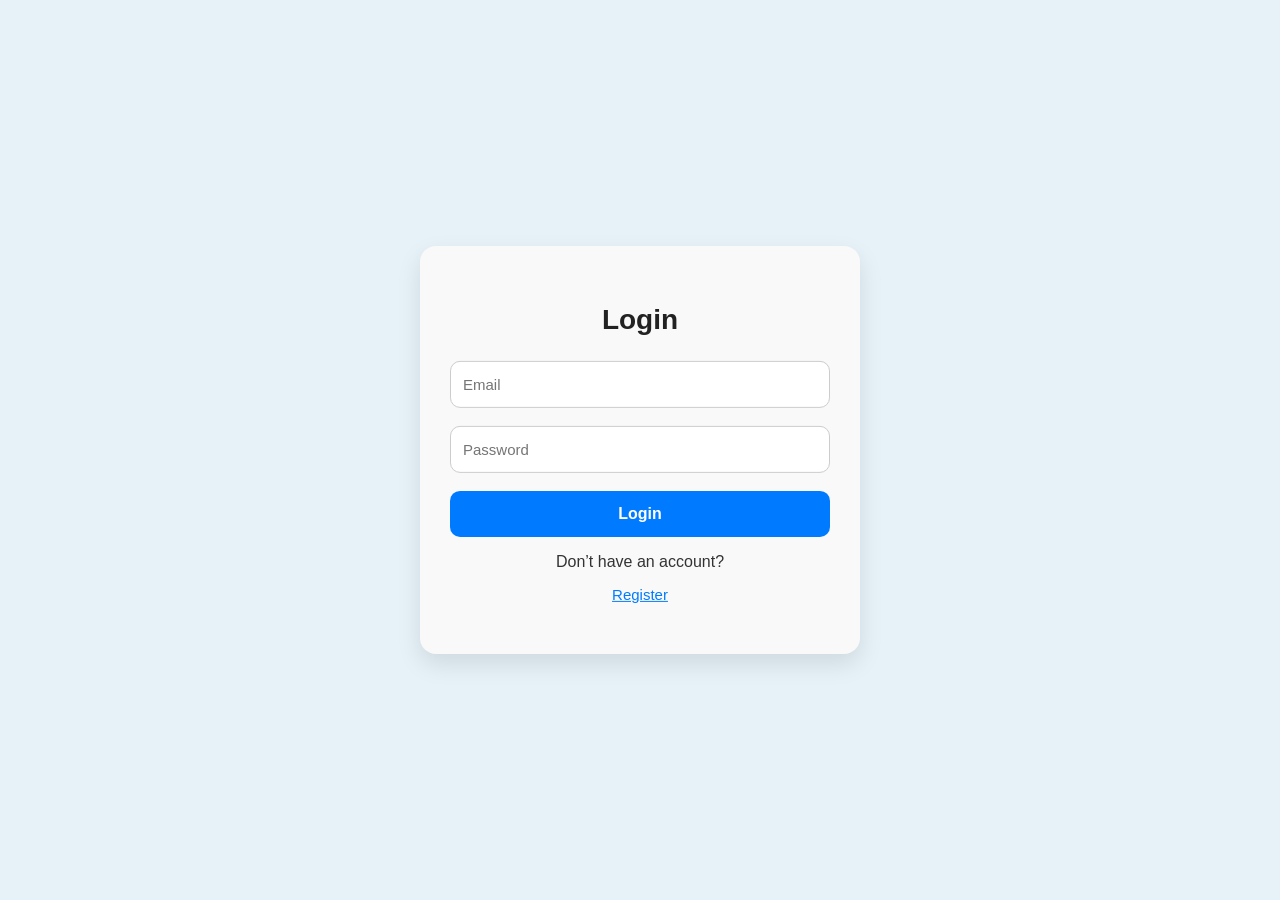
<file: frontend/index.html>
<!DOCTYPE html>
<html>
<head>
  <title>Login - Task Manager</title>
  <link rel="stylesheet" href="style.css">
</head>
<body class="auth-page">
  <div class="auth-container">
    <h2>Login</h2>
    <input id="email" placeholder="Email">
    <input id="password" type="password" placeholder="Password">
    <button onclick="login()">Login</button>
    <p>Don’t have an account? <span class="link" onclick="goRegister()">Register</span></p>
  </div>
  <div class="toast" id="toast"></div>

  <script>
    const API = "http://localhost:8080";

    function showToast(msg){
      const t = document.getElementById("toast");
      t.innerText = msg;
      t.style.display = "block";
      setTimeout(()=>t.style.display="none",3000);
    }

    async function login(){
      const email = document.getElementById("email").value.trim();
      const password = document.getElementById("password").value.trim();
      if(!email || !password) return showToast("Enter all fields");

      try {
        const res = await fetch(`${API}/login`,{
          method:"POST",
          headers:{"Content-Type":"application/json"},
          body: JSON.stringify({email,password})
        });

        if(res.ok){
          const data = await res.json();
          localStorage.setItem("token", data.token);
          showToast("Login successful!");
          setTimeout(()=>window.location="dashboard.html",1000);
        } else {
          const err = await res.json();
          showToast(err.message || "Login failed");
        }
      } catch(e){
        showToast("Login failed");
        console.error(e);
      }
    }

    function goRegister(){ window.location="register.html"; }
  </script>
</body>
</html>
</file>
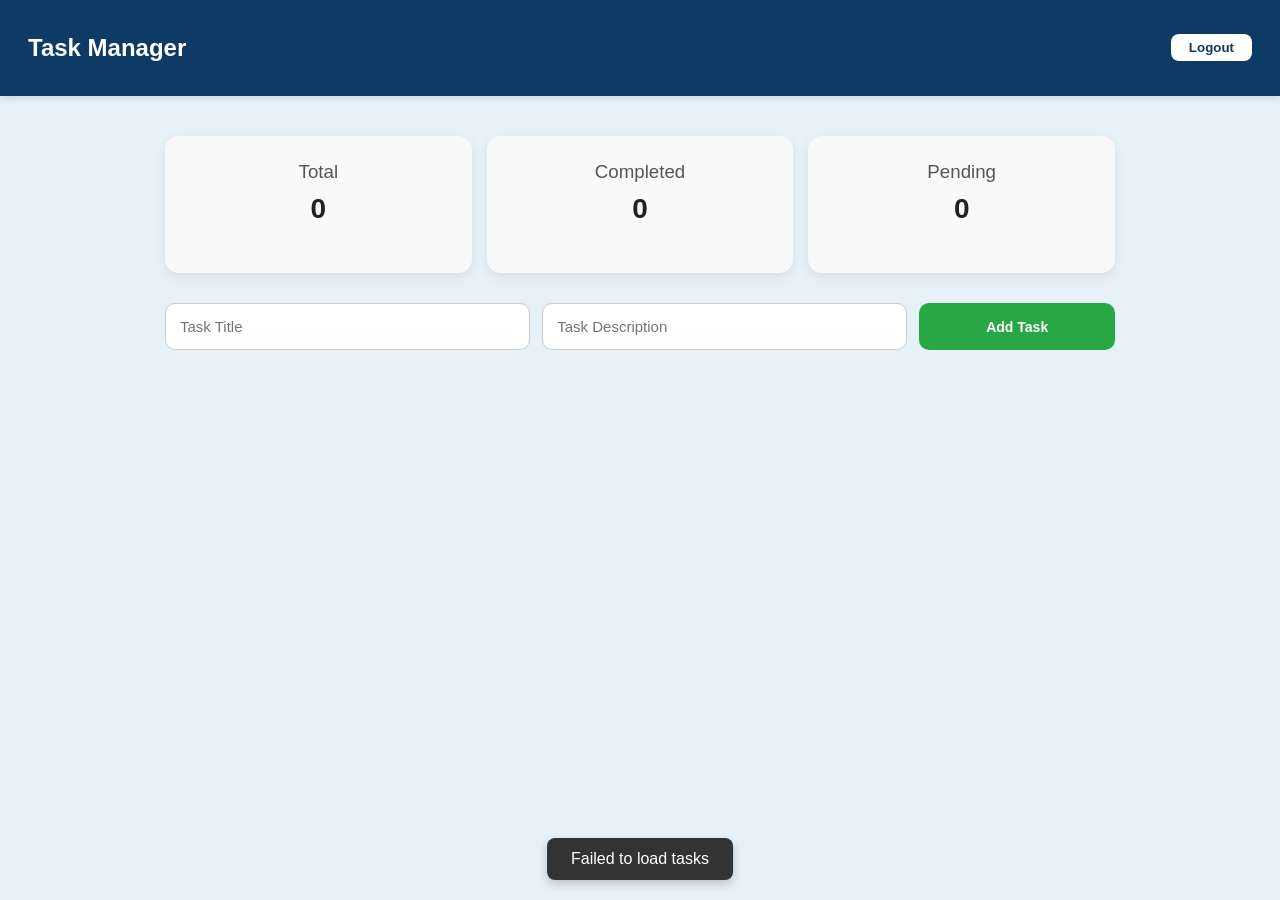
<file: frontend/dashboard.html>
<!DOCTYPE html>
<html>
<head>
  <title>Dashboard - Task Manager</title>
  <link rel="stylesheet" href="style.css">
</head>
<body onload="loadTasks()">
  <div class="navbar">
    <h2>Task Manager</h2>
    <button class="logout-btn" onclick="logout()">Logout</button>
  </div>

  <div class="container">
    <div class="stats">
      <div class="stat-card"><h3>Total</h3><h2 id="totalCount">0</h2></div>
      <div class="stat-card"><h3>Completed</h3><h2 id="completedCount">0</h2></div>
      <div class="stat-card"><h3>Pending</h3><h2 id="pendingCount">0</h2></div>
    </div>

    <div class="task-form">
      <input id="title" placeholder="Task Title">
      <input id="desc" placeholder="Task Description">
      <button onclick="createTask()">Add Task</button>
    </div>

    <div id="tasks"></div>
  </div>

  <div class="modal" id="editModal">
    <div class="modal-content">
      <h3>Edit Task</h3>
      <input id="editTitle" placeholder="Title">
      <textarea id="editDesc" placeholder="Description"></textarea>
      <button onclick="saveEdit()">Save</button>
    </div>
  </div>

  <div class="toast" id="toast"></div>
  <script src="script.js"></script>
</body>
</html>
</file>
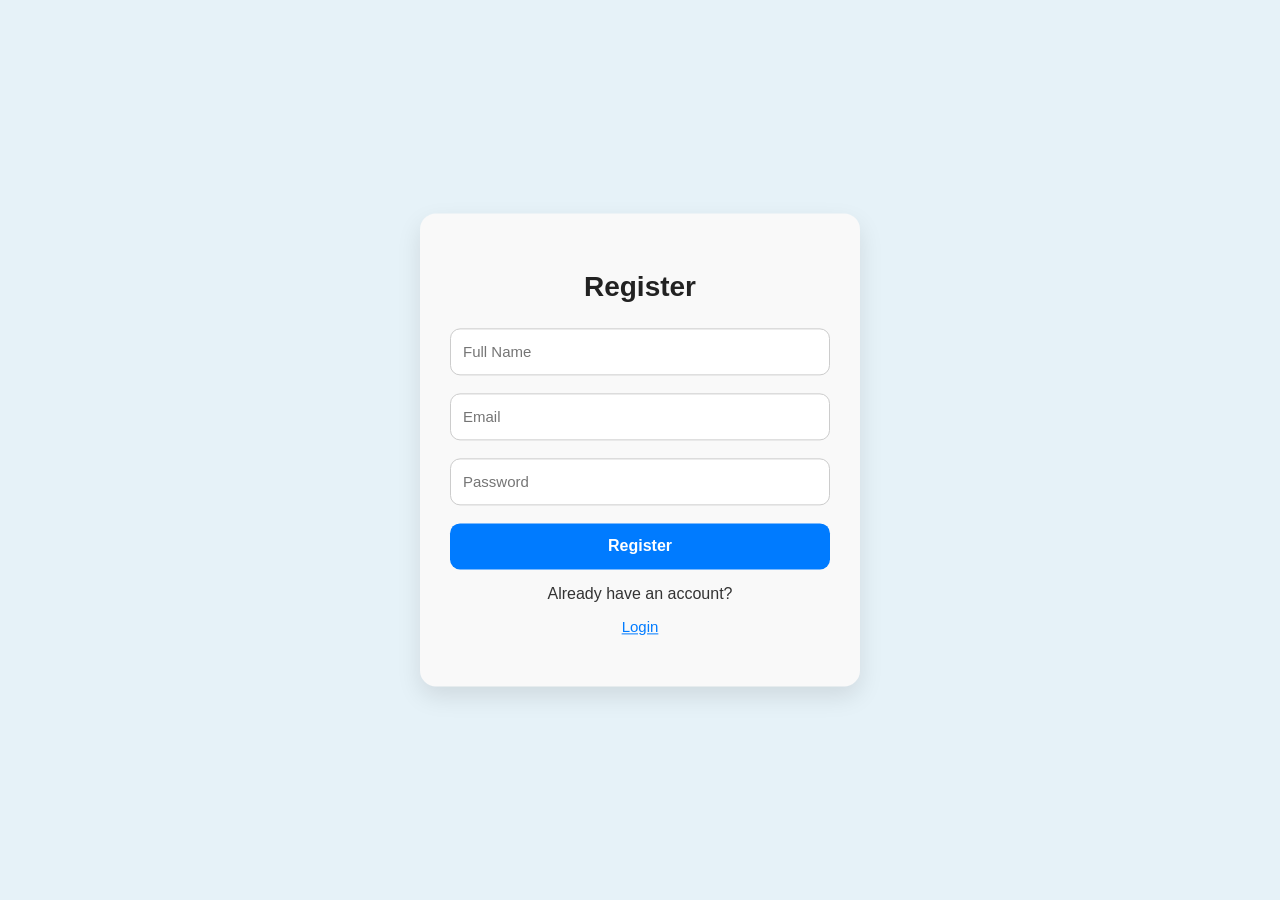
<file: frontend/register.html>
<!DOCTYPE html>
<html>
<head>
  <title>Register - Task Manager</title>
  <link rel="stylesheet" href="style.css">
</head>
<body class="auth-page">
  <div class="auth-container">
    <h2>Register</h2>
    <input id="name" placeholder="Full Name">
    <input id="email" placeholder="Email">
    <input id="password" type="password" placeholder="Password">
    <button onclick="register()">Register</button>
    <p>Already have an account? <span class="link" onclick="goLogin()">Login</span></p>
  </div>
  <div class="toast" id="toast"></div>

  <script>
    const API = "http://localhost:8080";

    function showToast(msg){
      const t = document.getElementById("toast");
      t.innerText = msg;
      t.style.display = "block";
      setTimeout(()=>t.style.display="none",3000);
    }

    async function register(){
      const name = document.getElementById("name").value.trim();
      const email = document.getElementById("email").value.trim();
      const password = document.getElementById("password").value.trim();
      if(!name || !email || !password) return showToast("Enter all fields");

      try {
        const res = await fetch(`${API}/register`,{
          method:"POST",
          headers:{"Content-Type":"application/json"},
          body: JSON.stringify({name,email,password})
        });

        if(res.ok){
          showToast("Registered successfully!");
          setTimeout(()=>window.location="login.html",1000);
        } else {
          const err = await res.json();
          showToast(err.message || "Registration failed");
        }
      } catch(e){
        showToast("Registration failed");
        console.error(e);
      }
    }

    function goLogin(){ window.location="login.html"; }
  </script>
</body>
</html>
</file>
<file: frontend/style.css>
/* --- General --- */
body {
    margin: 0;
    font-family: 'Segoe UI', Tahoma, Geneva, Verdana, sans-serif;
    background: #e6f2f8; /* soft professional background */
    color: #333;
}

/* --- Toast --- */
.toast {
    position: fixed;
    bottom: 20px;
    left: 50%;
    transform: translateX(-50%);
    background: #333;
    color: #fff;
    padding: 12px 24px;
    border-radius: 8px;
    display: none;
    z-index: 1000;
    box-shadow: 0 4px 10px rgba(0,0,0,0.2);
}

/* --- Auth Pages --- */
.auth-container {
    width: 380px; /* comfortable fixed width */
    padding: 35px 30px;
    background: #f9f9f9;
    box-shadow: 0 10px 25px rgba(0,0,0,0.1);
    border-radius: 16px;
    text-align: center;

    /* perfectly center vertically and horizontally */
    position: absolute;
    top: 50%;
    left: 50%;
    transform: translate(-50%, -50%);
}

.auth-container h2 {
    margin-bottom: 25px;
    font-size: 28px;
    color: #222;
}

.auth-container input {
    width: 100%;
    padding: 14px 12px;
    margin-bottom: 18px;
    border: 1px solid #ccc;
    border-radius: 10px;
    font-size: 15px;
    box-sizing: border-box;
}

.auth-container button {
    width: 100%;
    padding: 14px;
    border: none;
    background: #007bff;
    color: #fff;
    font-weight: bold;
    font-size: 16px;
    border-radius: 10px;
    cursor: pointer;
    transition: 0.3s;
}

.auth-container button:hover {
    background: #0056b3;
}

/* Professional link text */
.auth-container .link {
    display: block;
    margin-top: 15px;
    color: #007bff;
    cursor: pointer;
    text-decoration: underline;
    font-size: 15px;
}

/* --- Navbar --- */
.navbar {
    display: flex;
    justify-content: space-between;
    align-items: center;
    background: #0d3b66; /* subtle professional dark blue */
    color: #fff;
    padding: 14px 28px;
    box-shadow: 0 3px 6px rgba(0,0,0,0.1);
}

.logout-btn {
    padding: 6px 18px;
    background: #fff;
    color: #0d3b66;
    border: none;
    border-radius: 8px;
    cursor: pointer;
    font-weight: bold;
}

/* --- Container --- */
.container {
    max-width: 950px;
    margin: 40px auto;
    padding: 0 15px;
}

/* --- Stats Cards --- */
.stats {
    display: flex;
    justify-content: space-between;
    margin-bottom: 30px;
    gap: 15px;
}

.stat-card {
    flex: 1;
    background: #f9f9f9;
    padding: 25px;
    text-align: center;
    border-radius: 14px;
    box-shadow: 0 4px 12px rgba(0,0,0,0.08);
}

.stat-card h3 {
    margin: 0;
    font-weight: 500;
    color: #555;
}

.stat-card h2 {
    margin-top: 10px;
    font-size: 28px;
    color: #222;
}

/* --- Task Form --- */
.task-form {
    display: flex;
    gap: 12px;
    margin-bottom: 30px;
}

.task-form input {
    flex: 2;
    padding: 14px;
    border-radius: 10px;
    border: 1px solid #ccc;
    font-size: 15px;
}

.task-form button {
    flex: 1;
    padding: 14px;
    border-radius: 10px;
    border: none;
    background: #28a745;
    color: #fff;
    font-weight: bold;
    cursor: pointer;
    font-size: 14px;
    transition: 0.3s;
}

.task-form button:hover {
    background: #218838;
}

/* --- Tasks --- */
#tasks {
    display: flex;
    flex-direction: column;
    gap: 24px;
    align-items: center; /* center all task cards horizontally */
}

.task-card {
    width: 100%;           /* responsive full width */
    max-width: 760px;      /* constrain max width */
    background: #fff;
    padding: 24px 28px;    /* more breathing space */
    border-radius: 14px;
    box-shadow: 0 4px 12px rgba(0,0,0,0.05);
    display: flex;
    flex-direction: column;
    min-height: 150px;     /* slightly taller for comfort */
    box-sizing: border-box;
    position: relative;    /* enable absolute positioning for status badge */
}

.task-header {
    display: flex;
    justify-content: space-between;
    align-items: center;
    margin-bottom: 16px;   /* more space below header */
}

.task-title {
    font-weight: 600;
    font-size: 18px;       /* slightly bigger */
    flex-grow: 1;
}

.task-desc {
    margin-bottom: 18px;   /* more space before action buttons */
    color: #555;
    font-size: 15px;
    flex-grow: 1;
}

/* --- Status Badge --- */
.status-badge {
    padding: 6px 16px;
    border-radius: 20px; /* pill shape */
    font-size: 13px;
    font-weight: 700;
    text-transform: uppercase;
    white-space: nowrap;
    position: absolute;
    top: 24px;
    right: 28px;
}

.status-badge.completed {
    background-color: #d1ecf1;  /* light cyan */
    color: #0c5460;
    border: 1px solid #bee5eb;
}

.status-badge.pending {
    background-color: #fff3cd;  /* light yellow */
    color: #856404;
    border: 1px solid #ffeeba;
}

/* --- Task Actions --- */
.task-actions {
    display: flex;
    gap: 12px;
    flex-wrap: wrap;
}

.task-actions button {
    flex: none;
    width: 140px;
    padding: 10px 12px;
    border-radius: 10px;
    border: none;
    font-weight: bold;
    cursor: pointer;
    text-align: center;
    white-space: nowrap;
    font-size: 14px;
    transition: 0.3s;
}

/* Button colors */
.status-btn.pending { background: #ffc107; color: #222; }
.status-btn.completed { background: #17a2b8; color: #fff; }
.status-btn:hover { opacity: 0.85; }

.edit-btn { background: #007bff; color: #fff; }
.edit-btn:hover { opacity: 0.85; }

.delete-btn { background: #dc3545; color: #fff; }
.delete-btn:hover { opacity: 0.85; }

/* --- Modal --- */
.modal {
    display: none;
    position: fixed;
    top:0; left:0; width:100%; height:100%;
    background: rgba(0,0,0,0.5);
    justify-content: center;
    align-items: center;
    z-index: 100;
}

.modal-content {
    background: #f9f9f9;
    padding: 30px 25px;
    border-radius: 16px;
    width: 420px;
    display: flex;
    flex-direction: column;
    gap: 12px;
}

.modal-content input,
.modal-content textarea {
    padding: 12px;
    border-radius: 10px;
    border: 1px solid #ccc;
    font-size: 14px;
    box-sizing: border-box;
}

.modal-content button {
    padding: 12px;
    border-radius: 10px;
    border: none;
    background: #28a745;
    color: #fff;
    font-weight: bold;
    cursor: pointer;
    font-size: 14px;
    transition: 0.3s;
}

.modal-content button:hover {
    background: #218838;
}
</file>
